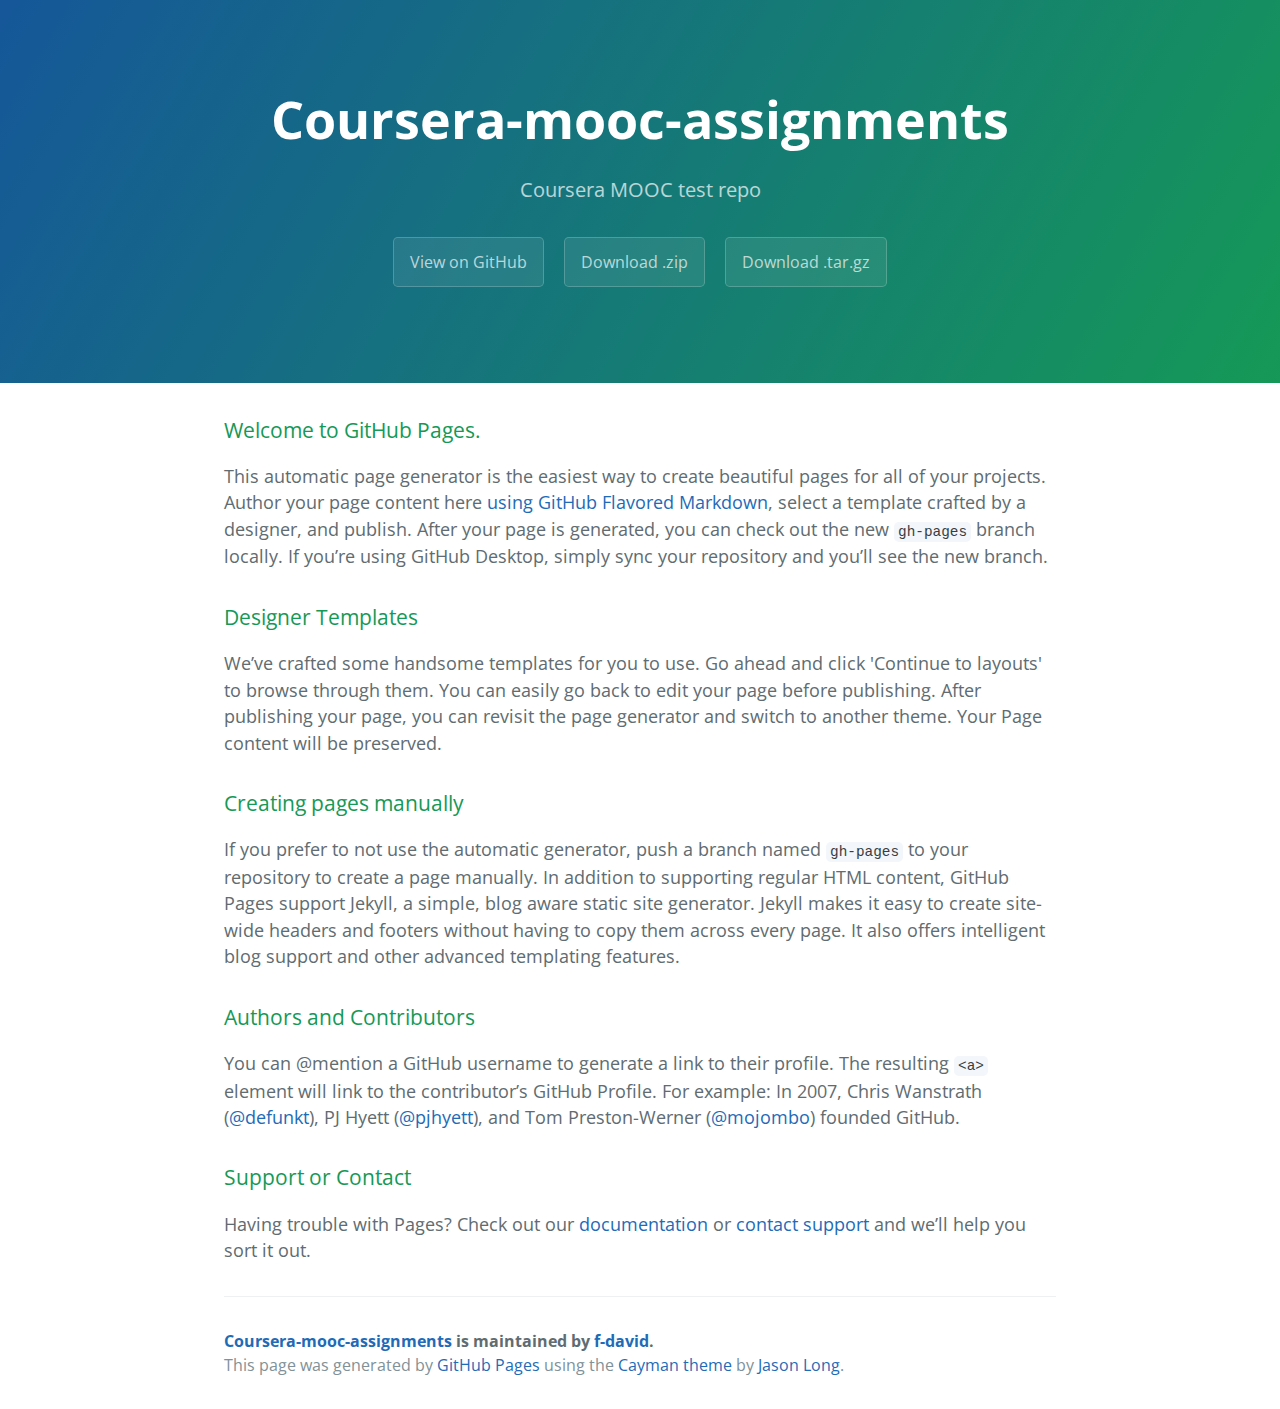
<file: index.html>
<!DOCTYPE html>
<html lang="en-us">
  <head>
    <meta charset="UTF-8">
    <title>Coursera-mooc-assignments by f-david</title>
    <meta name="viewport" content="width=device-width, initial-scale=1">
    <link rel="stylesheet" type="text/css" href="stylesheets/normalize.css" media="screen">
    <link href='https://fonts.googleapis.com/css?family=Open+Sans:400,700' rel='stylesheet' type='text/css'>
    <link rel="stylesheet" type="text/css" href="stylesheets/stylesheet.css" media="screen">
    <link rel="stylesheet" type="text/css" href="stylesheets/github-light.css" media="screen">
  </head>
  <body>
    <section class="page-header">
      <h1 class="project-name">Coursera-mooc-assignments</h1>
      <h2 class="project-tagline">Coursera MOOC test repo</h2>
      <a href="https://github.com/f-david/coursera-mooc-assignments" class="btn">View on GitHub</a>
      <a href="https://github.com/f-david/coursera-mooc-assignments/zipball/master" class="btn">Download .zip</a>
      <a href="https://github.com/f-david/coursera-mooc-assignments/tarball/master" class="btn">Download .tar.gz</a>
    </section>

    <section class="main-content">
      <h3>
<a id="welcome-to-github-pages" class="anchor" href="#welcome-to-github-pages" aria-hidden="true"><span aria-hidden="true" class="octicon octicon-link"></span></a>Welcome to GitHub Pages.</h3>

<p>This automatic page generator is the easiest way to create beautiful pages for all of your projects. Author your page content here <a href="https://guides.github.com/features/mastering-markdown/">using GitHub Flavored Markdown</a>, select a template crafted by a designer, and publish. After your page is generated, you can check out the new <code>gh-pages</code> branch locally. If you’re using GitHub Desktop, simply sync your repository and you’ll see the new branch.</p>

<h3>
<a id="designer-templates" class="anchor" href="#designer-templates" aria-hidden="true"><span aria-hidden="true" class="octicon octicon-link"></span></a>Designer Templates</h3>

<p>We’ve crafted some handsome templates for you to use. Go ahead and click 'Continue to layouts' to browse through them. You can easily go back to edit your page before publishing. After publishing your page, you can revisit the page generator and switch to another theme. Your Page content will be preserved.</p>

<h3>
<a id="creating-pages-manually" class="anchor" href="#creating-pages-manually" aria-hidden="true"><span aria-hidden="true" class="octicon octicon-link"></span></a>Creating pages manually</h3>

<p>If you prefer to not use the automatic generator, push a branch named <code>gh-pages</code> to your repository to create a page manually. In addition to supporting regular HTML content, GitHub Pages support Jekyll, a simple, blog aware static site generator. Jekyll makes it easy to create site-wide headers and footers without having to copy them across every page. It also offers intelligent blog support and other advanced templating features.</p>

<h3>
<a id="authors-and-contributors" class="anchor" href="#authors-and-contributors" aria-hidden="true"><span aria-hidden="true" class="octicon octicon-link"></span></a>Authors and Contributors</h3>

<p>You can @mention a GitHub username to generate a link to their profile. The resulting <code>&lt;a&gt;</code> element will link to the contributor’s GitHub Profile. For example: In 2007, Chris Wanstrath (<a href="https://github.com/defunkt" class="user-mention">@defunkt</a>), PJ Hyett (<a href="https://github.com/pjhyett" class="user-mention">@pjhyett</a>), and Tom Preston-Werner (<a href="https://github.com/mojombo" class="user-mention">@mojombo</a>) founded GitHub.</p>

<h3>
<a id="support-or-contact" class="anchor" href="#support-or-contact" aria-hidden="true"><span aria-hidden="true" class="octicon octicon-link"></span></a>Support or Contact</h3>

<p>Having trouble with Pages? Check out our <a href="https://help.github.com/pages">documentation</a> or <a href="https://github.com/contact">contact support</a> and we’ll help you sort it out.</p>

      <footer class="site-footer">
        <span class="site-footer-owner"><a href="https://github.com/f-david/coursera-mooc-assignments">Coursera-mooc-assignments</a> is maintained by <a href="https://github.com/f-david">f-david</a>.</span>

        <span class="site-footer-credits">This page was generated by <a href="https://pages.github.com">GitHub Pages</a> using the <a href="https://github.com/jasonlong/cayman-theme">Cayman theme</a> by <a href="https://twitter.com/jasonlong">Jason Long</a>.</span>
      </footer>

    </section>

  
  </body>
</html>
</file>
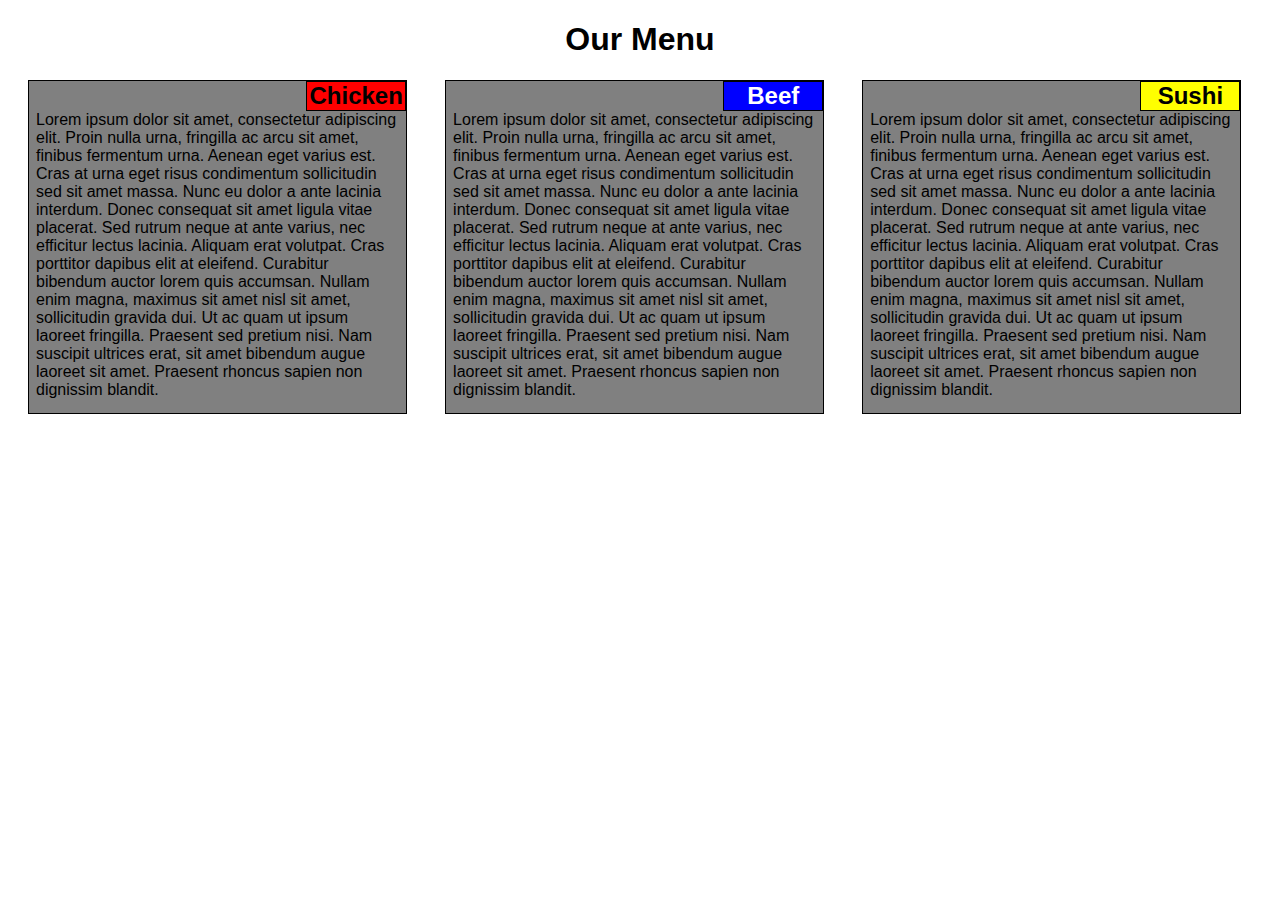
<file: site/module2-solution/index.html>
<!DOCTYPE html>
<html>
<head>
	<title>Assignment Solution for Module 2</title>
	<style type="text/css">
	* {
		box-sizing: border-box;
		font-family: arial;
	}
		.ttl, h2{
			font-size-adjust: 75%;
			text-align: center;
		}
		.red {
			background-color: red;
			font-size-adjust: 25%;
		}
		.yellow {
			background-color: yellow;
			font-size-adjust: 25%;
		}
		.blue {
			background-color: blue;
			color: white;
			font-size-adjust: 25%;
		}
		.box {
			border: 1px solid black;
			width: 100px;
			margin: 0px;
			position: absolute;
			top: 0px;
			right: 0px;
		}
		.container {
			border: 1px solid black;
			background-color: gray;
			position: relative;
			margin-bottom: 20px;
		}
		.row {
			width: 100%;
			position: relative;
			margin: 20px;
		}
		p {
			padding: 30px 7px 14px 7px;
			margin: auto;
		}
		@media (min-width: 992px) {
				.col-lg {
				float: left;
				width: 30%;
				margin-right: 3%;
		}

		}
		@media (min-width: 768px) and (max-width: 991px) {
			.col-md-1, .col-md-2 {
				float: left;
				margin-right: 3%;
			}
			.col-md-1 {
				width: 46.8%;
			}
			.col-md-2 {
				width: 96.5%;
				margin-right: 6%;
			}
			}
		}
		@media (max-width: 767px) {
			.col-sm {
				float: left;
				width: 96%;
				margin: 10px;
			}
		}
		
	</style>
</head>
<body>
<h1 class="ttl">Our Menu</h1>
<div class="row">
<div class="col-lg col-md-1 col-sm container">
<h2 class="red box">Chicken</h2>
<p>Lorem ipsum dolor sit amet, consectetur adipiscing elit. Proin nulla urna, fringilla ac arcu sit amet, finibus fermentum urna. Aenean eget varius est. Cras at urna eget risus condimentum sollicitudin sed sit amet massa. Nunc eu dolor a ante lacinia interdum. Donec consequat sit amet ligula vitae placerat. Sed rutrum neque at ante varius, nec efficitur lectus lacinia. Aliquam erat volutpat. Cras porttitor dapibus elit at eleifend. Curabitur bibendum auctor lorem quis accumsan. Nullam enim magna, maximus sit amet nisl sit amet, sollicitudin gravida dui. Ut ac quam ut ipsum laoreet fringilla. Praesent sed pretium nisi. Nam suscipit ultrices erat, sit amet bibendum augue laoreet sit amet. Praesent rhoncus sapien non dignissim blandit.</p>
</div>
<div class="col-lg col-md-1 col-sm container mid-corr">
<h2 class="blue box">Beef</h2>
<p>Lorem ipsum dolor sit amet, consectetur adipiscing elit. Proin nulla urna, fringilla ac arcu sit amet, finibus fermentum urna. Aenean eget varius est. Cras at urna eget risus condimentum sollicitudin sed sit amet massa. Nunc eu dolor a ante lacinia interdum. Donec consequat sit amet ligula vitae placerat. Sed rutrum neque at ante varius, nec efficitur lectus lacinia. Aliquam erat volutpat. Cras porttitor dapibus elit at eleifend. Curabitur bibendum auctor lorem quis accumsan. Nullam enim magna, maximus sit amet nisl sit amet, sollicitudin gravida dui. Ut ac quam ut ipsum laoreet fringilla. Praesent sed pretium nisi. Nam suscipit ultrices erat, sit amet bibendum augue laoreet sit amet. Praesent rhoncus sapien non dignissim blandit.</p>
</div>
<div class="col-lg col-md-2 col-sm container">
<h2 class="yellow box">Sushi</h2>
<p>Lorem ipsum dolor sit amet, consectetur adipiscing elit. Proin nulla urna, fringilla ac arcu sit amet, finibus fermentum urna. Aenean eget varius est. Cras at urna eget risus condimentum sollicitudin sed sit amet massa. Nunc eu dolor a ante lacinia interdum. Donec consequat sit amet ligula vitae placerat. Sed rutrum neque at ante varius, nec efficitur lectus lacinia. Aliquam erat volutpat. Cras porttitor dapibus elit at eleifend. Curabitur bibendum auctor lorem quis accumsan. Nullam enim magna, maximus sit amet nisl sit amet, sollicitudin gravida dui. Ut ac quam ut ipsum laoreet fringilla. Praesent sed pretium nisi. Nam suscipit ultrices erat, sit amet bibendum augue laoreet sit amet. Praesent rhoncus sapien non dignissim blandit.</p>
</div>
</div>
</body>
</html>
</file>
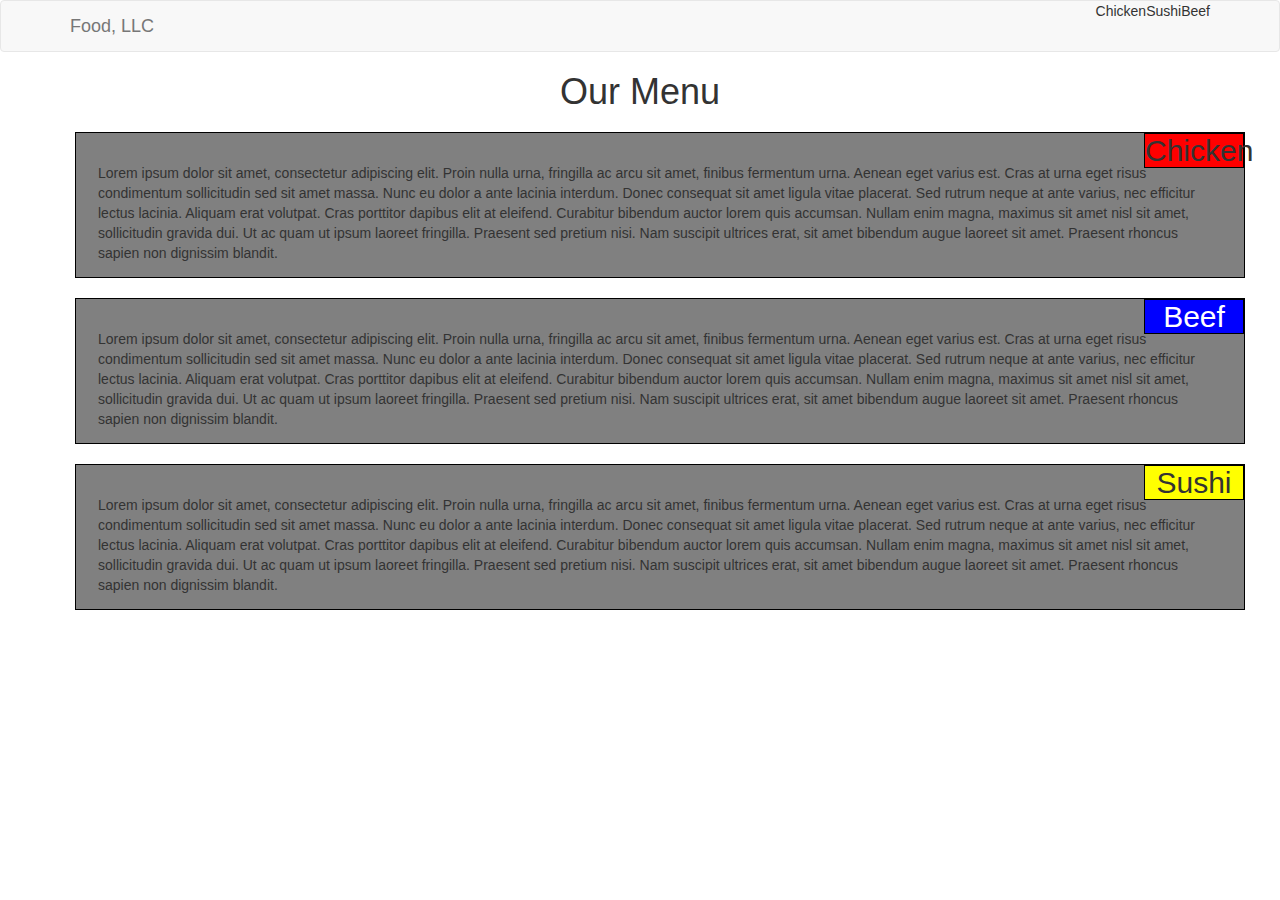
<file: site/module3-solution/index.html>
<!DOCTYPE html>
<html>
<head>
	<title>Assignment Solution for Module 2</title>
	<link rel='stylesheet' href="css/bootstrap.min.css">
	<link rel='stylesheet' href="css/styles.css">
</head>
<body>
<nav class="navbar navbar-default">
  <div class="container">
    <!-- Brand and toggle get grouped for better mobile display -->
    <div class="navbar-header">
    <div class="navbar-brand">
      Food, LLC
    </div>
    <button type="button" class="navbar-toggle collapsed" data-toggle="collapse" data-target="#collapsable-nav" aria-expanded="false">
    <span class="sr-only">Toggle navigation</span>
    <span class="icon-bar"></span>
    <span class="icon-bar"></span>
    <span class="icon-bar"></span>
    </button>
    </div>
    <div id="collapsable-nav" class="collapse navbar-collapse">
  <ul id="nav-list" class="nav navbar-nav navbar-right">
    <li>Chicken</li>
      <li>Sushi</li>
      <li>Beef</li>
  </ul>
    </div>
  </div><!-- /.container-fluid -->
</nav>
<h1 class="ttl">Our Menu</h1>
<div class="row">
<div class="col-sm- md xs container conta">
<h2 class="red box">Chicken</h2>
<p>Lorem ipsum dolor sit amet, consectetur adipiscing elit. Proin nulla urna, fringilla ac arcu sit amet, finibus fermentum urna. Aenean eget varius est. Cras at urna eget risus condimentum sollicitudin sed sit amet massa. Nunc eu dolor a ante lacinia interdum. Donec consequat sit amet ligula vitae placerat. Sed rutrum neque at ante varius, nec efficitur lectus lacinia. Aliquam erat volutpat. Cras porttitor dapibus elit at eleifend. Curabitur bibendum auctor lorem quis accumsan. Nullam enim magna, maximus sit amet nisl sit amet, sollicitudin gravida dui. Ut ac quam ut ipsum laoreet fringilla. Praesent sed pretium nisi. Nam suscipit ultrices erat, sit amet bibendum augue laoreet sit amet. Praesent rhoncus sapien non dignissim blandit.</p>
</div>
<div class="sm md xs container conta">
<h2 class="blue box">Beef</h2>
<p>Lorem ipsum dolor sit amet, consectetur adipiscing elit. Proin nulla urna, fringilla ac arcu sit amet, finibus fermentum urna. Aenean eget varius est. Cras at urna eget risus condimentum sollicitudin sed sit amet massa. Nunc eu dolor a ante lacinia interdum. Donec consequat sit amet ligula vitae placerat. Sed rutrum neque at ante varius, nec efficitur lectus lacinia. Aliquam erat volutpat. Cras porttitor dapibus elit at eleifend. Curabitur bibendum auctor lorem quis accumsan. Nullam enim magna, maximus sit amet nisl sit amet, sollicitudin gravida dui. Ut ac quam ut ipsum laoreet fringilla. Praesent sed pretium nisi. Nam suscipit ultrices erat, sit amet bibendum augue laoreet sit amet. Praesent rhoncus sapien non dignissim blandit.</p>
</div>
<div class="sm md xs container conta">
<h2 class="yellow box">Sushi</h2>
<p>Lorem ipsum dolor sit amet, consectetur adipiscing elit. Proin nulla urna, fringilla ac arcu sit amet, finibus fermentum urna. Aenean eget varius est. Cras at urna eget risus condimentum sollicitudin sed sit amet massa. Nunc eu dolor a ante lacinia interdum. Donec consequat sit amet ligula vitae placerat. Sed rutrum neque at ante varius, nec efficitur lectus lacinia. Aliquam erat volutpat. Cras porttitor dapibus elit at eleifend. Curabitur bibendum auctor lorem quis accumsan. Nullam enim magna, maximus sit amet nisl sit amet, sollicitudin gravida dui. Ut ac quam ut ipsum laoreet fringilla. Praesent sed pretium nisi. Nam suscipit ultrices erat, sit amet bibendum augue laoreet sit amet. Praesent rhoncus sapien non dignissim blandit.</p>
</div>
</div>
</body>
</html>
</file>
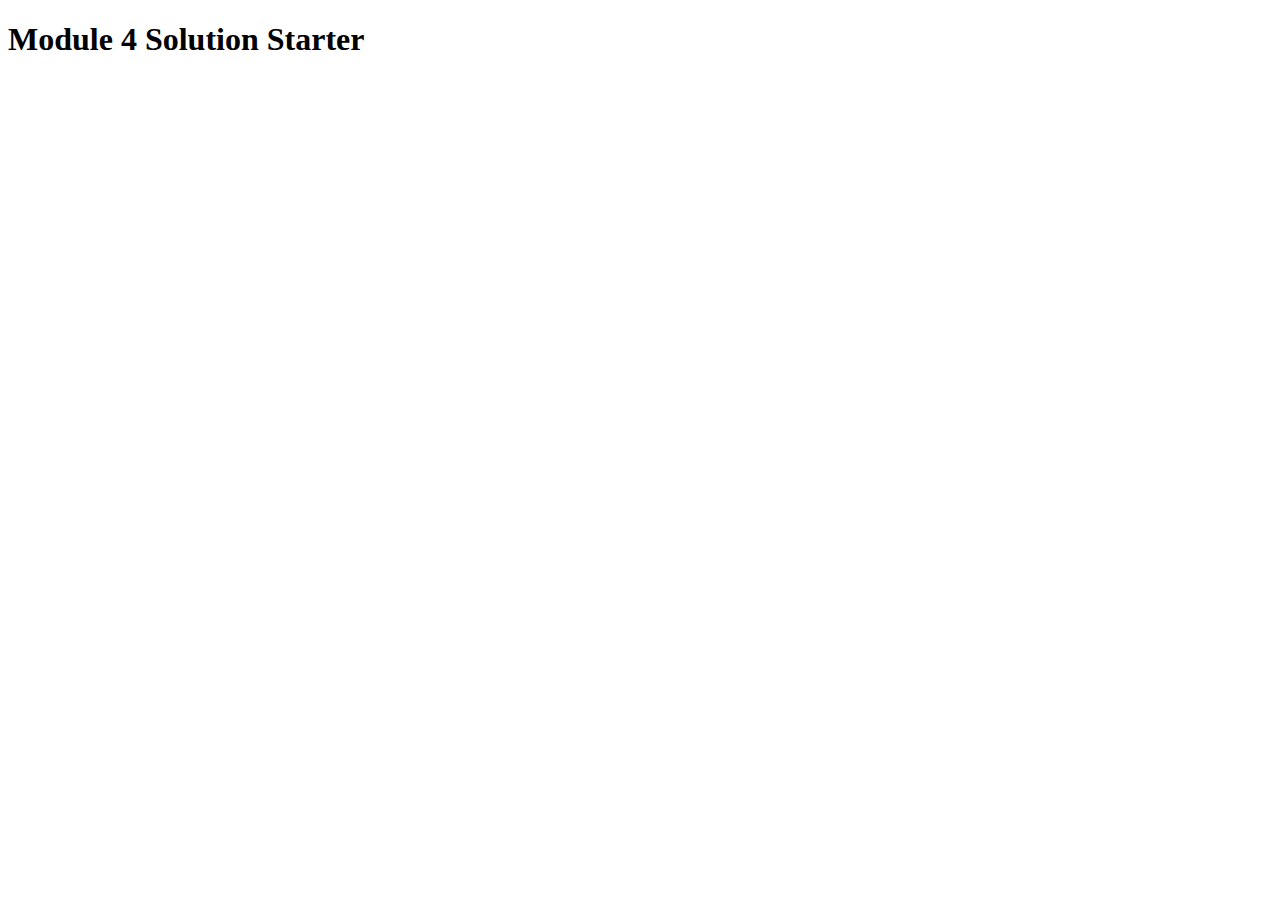
<file: site/module4-solution/index.html>
<!DOCTYPE html>
<html>
<head>
  <meta charset="utf-8">
  <title>Module 4 Solution Starter</title>
  <script src="SpeakHello.js"></script>
  <script src="SpeakGoodBye.js"></script>
  <script src="script.js"></script>
</head>
<body>
  <h1>Module 4 Solution Starter</h1>
</body>
</html>
</file>
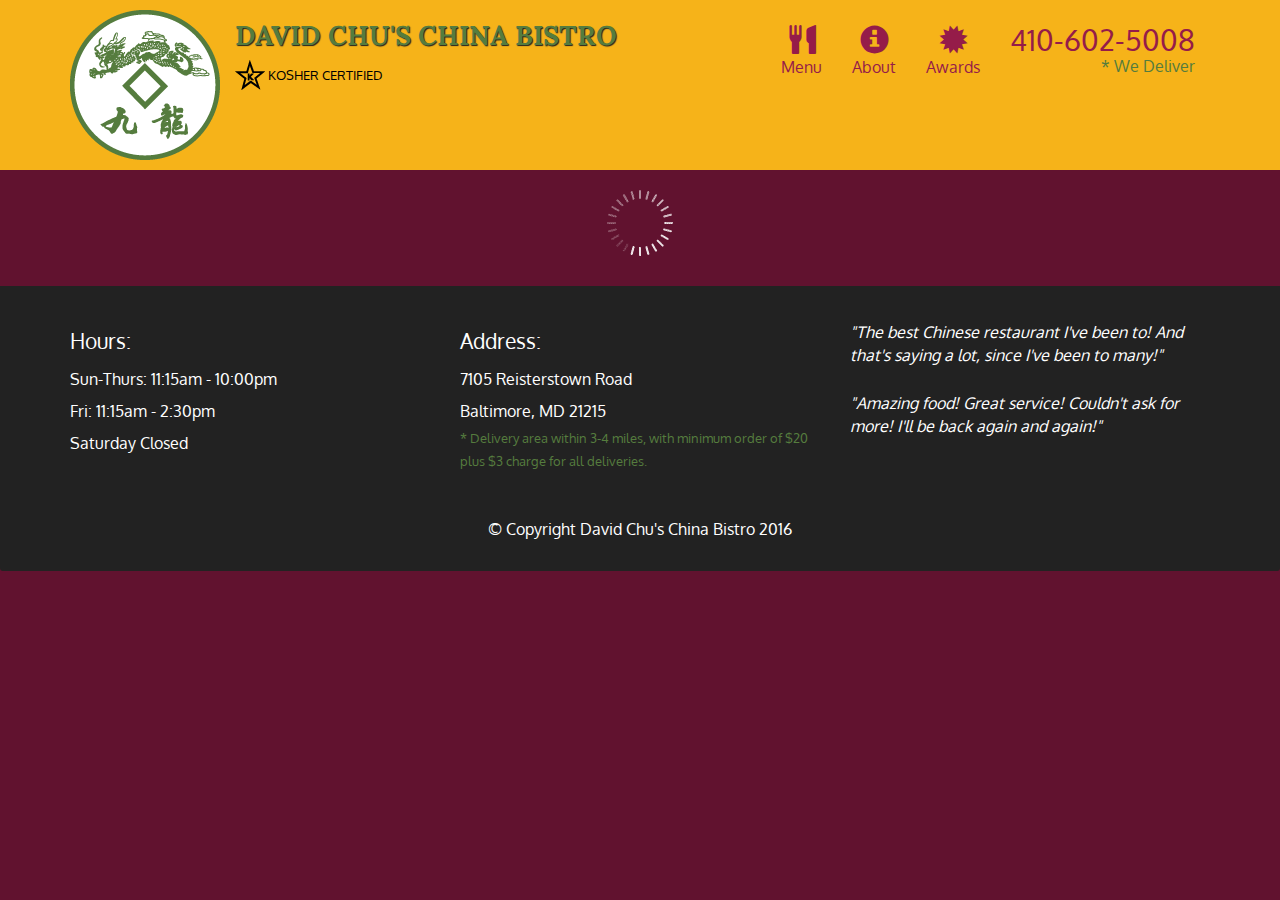
<file: site/module5-solution/index.html>
<!doctype html>
<html lang="en">
  <head>
    <meta charset="utf-8">
    <meta http-equiv="X-UA-Compatible" content="IE=edge">
    <meta name="viewport" content="width=device-width, initial-scale=1">
    <title>David Chu's China Bistro</title>
    <link rel="stylesheet" href="css/bootstrap.min.css">
    <link rel="stylesheet" href="css/styles.css">
    <link href='https://fonts.googleapis.com/css?family=Oxygen:400,300,700' rel='stylesheet' type='text/css'>
    <link href='https://fonts.googleapis.com/css?family=Lora' rel='stylesheet' type='text/css'>
  </head>
<body>
  <header>
    <nav id="header-nav" class="navbar navbar-default">
      <div class="container">
        <div class="navbar-header">
          <a href="index.html" class="pull-left visible-md visible-lg">
            <div id="logo-img" alt="Logo image"></div>
          </a>

          <div class="navbar-brand">
            <a href="index.html"><h1>David Chu's China Bistro</h1></a>
            <p>
              <img src="images/star-k-logo.png" alt="Kosher certification">
              <span>Kosher Certified</span>
            </p>
          </div>

          <button id="navbarToggle" type="button" class="navbar-toggle collapsed" data-toggle="collapse" data-target="#collapsable-nav" aria-expanded="false">
            <span class="sr-only">Toggle navigation</span>
            <span class="icon-bar"></span>
            <span class="icon-bar"></span>
            <span class="icon-bar"></span>
          </button>
        </div>
        
        <div id="collapsable-nav" class="collapse navbar-collapse">
           <ul id="nav-list" class="nav navbar-nav navbar-right">
            <li id="navHomeButton" class="visible-xs active">
              <a href="index.html">
                <span class="glyphicon glyphicon-home"></span> Home</a>
            </li>
            <li id="navMenuButton">
              <a href="#" onclick="$dc.loadMenuCategories();">
                <span class="glyphicon glyphicon-cutlery"></span><br class="hidden-xs"> Menu</a>
            </li>
            <li>
              <a href="#">
                <span class="glyphicon glyphicon-info-sign"></span><br class="hidden-xs"> About</a>
            </li>
            <li>
              <a href="#">
                <span class="glyphicon glyphicon-certificate"></span><br class="hidden-xs"> Awards</a>
            </li>
            <li id="phone" class="hidden-xs">
              <a href="tel:410-602-5008">
                <span>410-602-5008</span></a><div>* We Deliver</div>
            </li>
          </ul><!-- #nav-list -->
        </div><!-- .collapse .navbar-collapse -->
      </div><!-- .container -->
    </nav><!-- #header-nav -->
  </header>

  <div id="call-btn" class="visible-xs">
    <a class="btn" href="tel:410-602-5008">
    <span class="glyphicon glyphicon-earphone"></span>
    410-602-5008
    </a>
  </div>
  <div id="xs-deliver" class="text-center visible-xs">* We Deliver</div>

  <div id="main-content" class="container"></div>

  <footer class="panel-footer">
    <div class="container">
      <div class="row">
        <section id="hours" class="col-sm-4">
          <span>Hours:</span><br>
          Sun-Thurs: 11:15am - 10:00pm<br>
          Fri: 11:15am - 2:30pm<br>
          Saturday Closed
          <hr class="visible-xs">
        </section>
        <section id="address" class="col-sm-4">
          <span>Address:</span><br>
          7105 Reisterstown Road<br>
          Baltimore, MD 21215
          <p>* Delivery area within 3-4 miles, with minimum order of $20 plus $3 charge for all deliveries.</p>
          <hr class="visible-xs">
        </section>
        <section id="testimonials" class="col-sm-4">
          <p>"The best Chinese restaurant I've been to! And that's saying a lot, since I've been to many!"</p>
          <p>"Amazing food! Great service! Couldn't ask for more! I'll be back again and again!"</p>
        </section>
      </div>
      <div class="text-center">&copy; Copyright David Chu's China Bistro 2016</div>
    </div>
  </footer>

  <!-- jQuery (Bootstrap JS plugins depend on it) -->
  <script src="js/jquery-2.1.4.min.js"></script>
  <script src="js/bootstrap.min.js"></script>
  <script src="js/ajax-utils.js"></script>
  <script src="js/script.js"></script>
</body>
</html>
</file>
<file: stylesheets/stylesheet.css>
* {
  box-sizing: border-box; }

body {
  padding: 0;
  margin: 0;
  font-family: "Open Sans", "Helvetica Neue", Helvetica, Arial, sans-serif;
  font-size: 16px;
  line-height: 1.5;
  color: #606c71; }

a {
  color: #1e6bb8;
  text-decoration: none; }
  a:hover {
    text-decoration: underline; }

.btn {
  display: inline-block;
  margin-bottom: 1rem;
  color: rgba(255, 255, 255, 0.7);
  background-color: rgba(255, 255, 255, 0.08);
  border-color: rgba(255, 255, 255, 0.2);
  border-style: solid;
  border-width: 1px;
  border-radius: 0.3rem;
  transition: color 0.2s, background-color 0.2s, border-color 0.2s; }
  .btn + .btn {
    margin-left: 1rem; }

.btn:hover {
  color: rgba(255, 255, 255, 0.8);
  text-decoration: none;
  background-color: rgba(255, 255, 255, 0.2);
  border-color: rgba(255, 255, 255, 0.3); }

@media screen and (min-width: 64em) {
  .btn {
    padding: 0.75rem 1rem; } }

@media screen and (min-width: 42em) and (max-width: 64em) {
  .btn {
    padding: 0.6rem 0.9rem;
    font-size: 0.9rem; } }

@media screen and (max-width: 42em) {
  .btn {
    display: block;
    width: 100%;
    padding: 0.75rem;
    font-size: 0.9rem; }
    .btn + .btn {
      margin-top: 1rem;
      margin-left: 0; } }

.page-header {
  color: #fff;
  text-align: center;
  background-color: #159957;
  background-image: linear-gradient(120deg, #155799, #159957); }

@media screen and (min-width: 64em) {
  .page-header {
    padding: 5rem 6rem; } }

@media screen and (min-width: 42em) and (max-width: 64em) {
  .page-header {
    padding: 3rem 4rem; } }

@media screen and (max-width: 42em) {
  .page-header {
    padding: 2rem 1rem; } }

.project-name {
  margin-top: 0;
  margin-bottom: 0.1rem; }

@media screen and (min-width: 64em) {
  .project-name {
    font-size: 3.25rem; } }

@media screen and (min-width: 42em) and (max-width: 64em) {
  .project-name {
    font-size: 2.25rem; } }

@media screen and (max-width: 42em) {
  .project-name {
    font-size: 1.75rem; } }

.project-tagline {
  margin-bottom: 2rem;
  font-weight: normal;
  opacity: 0.7; }

@media screen and (min-width: 64em) {
  .project-tagline {
    font-size: 1.25rem; } }

@media screen and (min-width: 42em) and (max-width: 64em) {
  .project-tagline {
    font-size: 1.15rem; } }

@media screen and (max-width: 42em) {
  .project-tagline {
    font-size: 1rem; } }

.main-content :first-child {
  margin-top: 0; }
.main-content img {
  max-width: 100%; }
.main-content h1, .main-content h2, .main-content h3, .main-content h4, .main-content h5, .main-content h6 {
  margin-top: 2rem;
  margin-bottom: 1rem;
  font-weight: normal;
  color: #159957; }
.main-content p {
  margin-bottom: 1em; }
.main-content code {
  padding: 2px 4px;
  font-family: Consolas, "Liberation Mono", Menlo, Courier, monospace;
  font-size: 0.9rem;
  color: #383e41;
  background-color: #f3f6fa;
  border-radius: 0.3rem; }
.main-content pre {
  padding: 0.8rem;
  margin-top: 0;
  margin-bottom: 1rem;
  font: 1rem Consolas, "Liberation Mono", Menlo, Courier, monospace;
  color: #567482;
  word-wrap: normal;
  background-color: #f3f6fa;
  border: solid 1px #dce6f0;
  border-radius: 0.3rem; }
  .main-content pre > code {
    padding: 0;
    margin: 0;
    font-size: 0.9rem;
    color: #567482;
    word-break: normal;
    white-space: pre;
    background: transparent;
    border: 0; }
.main-content .highlight {
  margin-bottom: 1rem; }
  .main-content .highlight pre {
    margin-bottom: 0;
    word-break: normal; }
.main-content .highlight pre, .main-content pre {
  padding: 0.8rem;
  overflow: auto;
  font-size: 0.9rem;
  line-height: 1.45;
  border-radius: 0.3rem; }
.main-content pre code, .main-content pre tt {
  display: inline;
  max-width: initial;
  padding: 0;
  margin: 0;
  overflow: initial;
  line-height: inherit;
  word-wrap: normal;
  background-color: transparent;
  border: 0; }
  .main-content pre code:before, .main-content pre code:after, .main-content pre tt:before, .main-content pre tt:after {
    content: normal; }
.main-content ul, .main-content ol {
  margin-top: 0; }
.main-content blockquote {
  padding: 0 1rem;
  margin-left: 0;
  color: #819198;
  border-left: 0.3rem solid #dce6f0; }
  .main-content blockquote > :first-child {
    margin-top: 0; }
  .main-content blockquote > :last-child {
    margin-bottom: 0; }
.main-content table {
  display: block;
  width: 100%;
  overflow: auto;
  word-break: normal;
  word-break: keep-all; }
  .main-content table th {
    font-weight: bold; }
  .main-content table th, .main-content table td {
    padding: 0.5rem 1rem;
    border: 1px solid #e9ebec; }
.main-content dl {
  padding: 0; }
  .main-content dl dt {
    padding: 0;
    margin-top: 1rem;
    font-size: 1rem;
    font-weight: bold; }
  .main-content dl dd {
    padding: 0;
    margin-bottom: 1rem; }
.main-content hr {
  height: 2px;
  padding: 0;
  margin: 1rem 0;
  background-color: #eff0f1;
  border: 0; }

@media screen and (min-width: 64em) {
  .main-content {
    max-width: 64rem;
    padding: 2rem 6rem;
    margin: 0 auto;
    font-size: 1.1rem; } }

@media screen and (min-width: 42em) and (max-width: 64em) {
  .main-content {
    padding: 2rem 4rem;
    font-size: 1.1rem; } }

@media screen and (max-width: 42em) {
  .main-content {
    padding: 2rem 1rem;
    font-size: 1rem; } }

.site-footer {
  padding-top: 2rem;
  margin-top: 2rem;
  border-top: solid 1px #eff0f1; }

.site-footer-owner {
  display: block;
  font-weight: bold; }

.site-footer-credits {
  color: #819198; }

@media screen and (min-width: 64em) {
  .site-footer {
    font-size: 1rem; } }

@media screen and (min-width: 42em) and (max-width: 64em) {
  .site-footer {
    font-size: 1rem; } }

@media screen and (max-width: 42em) {
  .site-footer {
    font-size: 0.9rem; } }
</file>
<file: stylesheets/github-light.css>
/*
The MIT License (MIT)

Copyright (c) 2016 GitHub, Inc.

Permission is hereby granted, free of charge, to any person obtaining a copy
of this software and associated documentation files (the "Software"), to deal
in the Software without restriction, including without limitation the rights
to use, copy, modify, merge, publish, distribute, sublicense, and/or sell
copies of the Software, and to permit persons to whom the Software is
furnished to do so, subject to the following conditions:

The above copyright notice and this permission notice shall be included in all
copies or substantial portions of the Software.

THE SOFTWARE IS PROVIDED "AS IS", WITHOUT WARRANTY OF ANY KIND, EXPRESS OR
IMPLIED, INCLUDING BUT NOT LIMITED TO THE WARRANTIES OF MERCHANTABILITY,
FITNESS FOR A PARTICULAR PURPOSE AND NONINFRINGEMENT. IN NO EVENT SHALL THE
AUTHORS OR COPYRIGHT HOLDERS BE LIABLE FOR ANY CLAIM, DAMAGES OR OTHER
LIABILITY, WHETHER IN AN ACTION OF CONTRACT, TORT OR OTHERWISE, ARISING FROM,
OUT OF OR IN CONNECTION WITH THE SOFTWARE OR THE USE OR OTHER DEALINGS IN THE
SOFTWARE.

*/

.pl-c /* comment */ {
  color: #969896;
}

.pl-c1 /* constant, variable.other.constant, support, meta.property-name, support.constant, support.variable, meta.module-reference, markup.raw, meta.diff.header */,
.pl-s .pl-v /* string variable */ {
  color: #0086b3;
}

.pl-e /* entity */,
.pl-en /* entity.name */ {
  color: #795da3;
}

.pl-smi /* variable.parameter.function, storage.modifier.package, storage.modifier.import, storage.type.java, variable.other */,
.pl-s .pl-s1 /* string source */ {
  color: #333;
}

.pl-ent /* entity.name.tag */ {
  color: #63a35c;
}

.pl-k /* keyword, storage, storage.type */ {
  color: #a71d5d;
}

.pl-s /* string */,
.pl-pds /* punctuation.definition.string, string.regexp.character-class */,
.pl-s .pl-pse .pl-s1 /* string punctuation.section.embedded source */,
.pl-sr /* string.regexp */,
.pl-sr .pl-cce /* string.regexp constant.character.escape */,
.pl-sr .pl-sre /* string.regexp source.ruby.embedded */,
.pl-sr .pl-sra /* string.regexp string.regexp.arbitrary-repitition */ {
  color: #183691;
}

.pl-v /* variable */ {
  color: #ed6a43;
}

.pl-id /* invalid.deprecated */ {
  color: #b52a1d;
}

.pl-ii /* invalid.illegal */ {
  color: #f8f8f8;
  background-color: #b52a1d;
}

.pl-sr .pl-cce /* string.regexp constant.character.escape */ {
  font-weight: bold;
  color: #63a35c;
}

.pl-ml /* markup.list */ {
  color: #693a17;
}

.pl-mh /* markup.heading */,
.pl-mh .pl-en /* markup.heading entity.name */,
.pl-ms /* meta.separator */ {
  font-weight: bold;
  color: #1d3e81;
}

.pl-mq /* markup.quote */ {
  color: #008080;
}

.pl-mi /* markup.italic */ {
  font-style: italic;
  color: #333;
}

.pl-mb /* markup.bold */ {
  font-weight: bold;
  color: #333;
}

.pl-md /* markup.deleted, meta.diff.header.from-file */ {
  color: #bd2c00;
  background-color: #ffecec;
}

.pl-mi1 /* markup.inserted, meta.diff.header.to-file */ {
  color: #55a532;
  background-color: #eaffea;
}

.pl-mdr /* meta.diff.range */ {
  font-weight: bold;
  color: #795da3;
}

.pl-mo /* meta.output */ {
  color: #1d3e81;
}
</file>
<file: site/module3-solution/css/styles.css>
<style type="text/css">
	* {
		box-sizing: border-box;
		font-family: arial;
	}
		.ttl, h2{
			font-size-adjust: 75%;
			text-align: center;
		}
		.red {
			background-color: red;
			font-size-adjust: 25%;
		}
		.yellow {
			background-color: yellow;
			font-size-adjust: 25%;
		}
		.blue {
			background-color: blue;
			color: white;
			font-size-adjust: 25%;
		}
		.box {
			border: 1px solid black;
			width: 100px;
			margin: 0px;
			position: absolute;
			top: 0px;
			right: 0px;
		}
		.conta {
			border: 1px solid black;
			background-color: gray;
			position: relative;
			margin-bottom: 20px;
		}
		.row {
			width: 100%;
			position: relative;
			margin: 20px;
		}
		p {
			padding: 30px 7px 14px 7px;
			margin: auto;
		}
		@media (min-width: 992px) {
				.col-lg {
				float: left;
				width: 30%;
				margin-right: 3%;
		}

		}
		@media (min-width: 768px) and (max-width: 991px) {
			.col-md-1, .col-md-2 {
				float: left;
				margin-right: 3%;
			}
			.col-md-1 {
				width: 46.8%;
			}
			.col-md-2 {
				width: 96.5%;
				margin-right: 6%;
			}
			}
		}
		@media (max-width: 767px) {
			.col-sm {
				float: left;
				width: 96%;
				margin: 10px;
			}
		}
		
	</style>
</file>
<file: site/module5-solution/css/styles.css>
body {
  font-size: 16px;
  color: #fff;
  background-color: #61122f;
  font-family: 'Oxygen', sans-serif;
}

/** HEADER **/
#header-nav {
  background-color: #f6b319;
  border-radius: 0;
  border: 0;
}

#logo-img {
  background: url('../images/restaurant-logo_large.png') no-repeat;
  width: 150px;
  height: 150px;
  margin: 10px 15px 10px 0;
}

.navbar-brand {
  padding-top: 25px;
}
.navbar-brand h1 { /* Restaurant name */
  font-family: 'Lora', serif;
  color: #557c3e;
  font-size: 1.5em;
  text-transform: uppercase;
  font-weight: bold;
  text-shadow: 1px 1px 1px #222;
  margin-top: 0;
  margin-bottom: 0;
  line-height: .75;
}
.navbar-brand a:hover, .navbar-brand a:focus {
  text-decoration: none;
}
.navbar-brand p { /* Kosher cert */
  color: #000;
  text-transform: uppercase;
  font-size: .7em;
  margin-top: 15px;
}
.navbar-brand p span { /* Star-K */
  vertical-align: middle;
}

#nav-list {
  margin-top: 10px;
}
#nav-list a {
  color: #951C49;
  text-align: center;
}
#nav-list a:hover {
  background: #E7E7E7;
}
#nav-list a span {
  font-size: 1.8em;
}

#phone {
  margin-top: 5px;
}
#phone a { /* Phone number */
  text-align: right;
  padding-bottom: 0;
}
#phone div { /* We Deliver */
  color: #557c3e;
  text-align: right;
  padding-right: 15px;
}

.navbar-header button.navbar-toggle, .navbar-header .icon-bar {
  border: 1px solid #61122f;
}
.navbar-header button.navbar-toggle {
  clear: both;
  margin-top: -30px;
}
/* END HEADER */

/* FOOTER */
.panel-footer {
  margin-top: 30px;
  padding-top: 35px;
  padding-bottom: 30px;
  background-color: #222;
  border-top: 0;
}
.panel-footer div.row {
  margin-bottom: 35px;
}
#hours, #address {
  line-height: 2;
}
#hours > span, #address > span {
  font-size: 1.3em;
}
#address p {
  color: #557c3e;
  font-size: .8em;
  line-height: 1.8;
}
#testimonials {
  font-style: italic;
}
#testimonials p:nth-child(2) {
  margin-top: 25px;
}
/* END FOOTER */



/* HOME PAGE */
.container .jumbotron {
  box-shadow: 0 0 50px #3F0C1F;
  border: 2px solid #3F0C1F;
}

#menu-tile, #specials-tile, #map-tile {
  height: 250px;
  width: 100%;
  margin-bottom: 15px;
  position: relative;
  border: 2px solid #3F0C1F;
  overflow: hidden;
}
#menu-tile:hover, #specials-tile:hover, #map-tile:hover {
  box-shadow: 0 1px 5px 1px #cccccc;
}
#menu-tile {
  background: url('../images/menu-tile.jpg') no-repeat;
  background-position: center;
}
#specials-tile {
  background: url('../images/specials-tile.jpg') no-repeat;
  background-position: center;
}
#menu-tile span, #specials-tile span, #map-tile span {
  position: absolute;
  bottom: 0;
  right: 0;
  width: 100%;
  text-align: center;
  font-size: 1.6em;
  text-transform: uppercase;
  background-color: #000;
  color: #fff;
  opacity: .8;
}
/* END HOME PAGE */

/* MENU CATEGORIES PAGE */
.category-tile { 
  position: relative;
  border: 2px solid #3F0C1F;
  overflow: hidden;
  width: 200px;
  height: 200px;
  margin: 0 auto 15px;
}
.category-tile span {
  position: absolute;
  bottom: 0;
  right: 0;
  width: 100%;
  text-align: center;
  font-size: 1.2em;
  text-transform: uppercase;
  background-color: #000;
  color: #fff;
  opacity: .8;
}
.category-tile:hover {
  box-shadow: 0 1px 5px 1px #cccccc;
}

#menu-categories-title + div {
  margin-bottom: 50px;
}
/* END MENU CATEGORIES PAGE */

/* SINGLE CATEGORY PAGE */
.menu-item-tile {
  margin-bottom: 25px;
}
.menu-item-tile hr {
  width: 80%;
}
.menu-item-tile .menu-item-price {
  font-size: 1.1em;
  text-align: right;
  margin-top: -15px;
  margin-right: -15px;
}
.menu-item-tile .menu-item-price span {
  font-size: .6em;
}
.menu-item-photo {
  position: relative;
  border: 2px solid #3F0C1F; 
  overflow: hidden;
  padding: 0;
  margin-right: -15px;
  margin-left: auto;
  margin-bottom: 20px;
  max-width: 250px;
}
.menu-item-photo div {
  position: absolute;
  bottom: 0;
  right: 0;
  width: 80px;
  background-color: #557c3e;
  text-align: center;
}
.menu-item-description {
  padding-right: 30px;
}
h3.menu-item-title {
  margin: 0 0 10px;
}
.menu-item-details {
  font-size: .9em;
  font-style: italic;
}
/* END SINGLE CATEGORY PAGE */


/********** Large devices only **********/
@media (min-width: 1200px) {
  .container .jumbotron {
    background: url('../images/jumbotron_1200.jpg') no-repeat;
    height: 675px;
  }
}

/********** Medium devices only **********/
@media (min-width: 992px) and (max-width: 1199px) {
  /* Header */
  #logo-img {
    background: url('../images/restaurant-logo_medium.png') no-repeat;
    width: 100px;
    height: 100px;
    margin: 5px 5px 5px 0;
  }
  /* End Header */

  /* Home Page */
  .container .jumbotron {
    background: url('../images/jumbotron_992.jpg') no-repeat;
    height: 558px;
  }
  /* End Home Page */
}

/********** Small devices only **********/
@media (min-width: 768px) and (max-width: 991px) {
  /* Home Page */
  .container .jumbotron {
    background: url('../images/jumbotron_768.jpg') no-repeat;
    height: 432px;
  }
  /* End Home Page */
}

/********** Extra small devices only **********/
@media (max-width: 767px) {
  /* Header */
  .navbar-brand {
    padding-top: 10px;
    height: 80px;
  }
  .navbar-brand h1 { /* Restaurant name */
    padding-top: 10px;
    font-size: 5vw; /* 1vw = 1% of viewport width */
  }
  .navbar-brand p { /* Kosher cert */
    font-size: .6em;
    margin-top: 12px;
  }
  .navbar-brand p img { /* Star-K */
    height: 20px;
  }

  #collapsable-nav a { /* Collapsed nav menu text */
    font-size: 1.2em;
  }
  #collapsable-nav a span { /* Collapsed nav menu glyph */
    font-size: 1em;
    margin-right: 5px;
  }

  #call-btn > a {
    font-size: 1.5em;
    display: block;
    margin: 0 20px;
    padding: 10px;
    border: 2px solid #fff;
    background-color: #f6b319;
    color: #951c49;
  }
  #xs-deliver {
    margin-top: 5px;
    font-size: .7em;
    letter-spacing: .1em;
    text-transform: uppercase;
  }
  /* End Header */

  /* Footer */
  .panel-footer section {
    margin-bottom: 30px;
    text-align: center;
  }
  .panel-footer section:nth-child(3) {
    margin-bottom: 0; /* margin already exists on the whole row */
  }
  .panel-footer section hr {
    width: 50%;
  }
  /* End Footer */

  /* Home Page */
  .container .jumbotron {
    margin-top: 30px;
    padding: 0;
  }
  #menu-tile, #specials-tile {
    width: 360px;
    margin: 0 auto 15px;
  }

  .menu-item-photo {
    margin-right: auto;
  }
  .menu-item-tile .menu-item-price {
    text-align: center;
  }
  .menu-item-description {
    text-align: center;;
  }
}


/********** Super extra small devices Only :-) (e.g., iPhone 4) **********/
@media (max-width: 479px) {
  /* Header */
  .navbar-brand h1 { /* Restaurant name */
    padding-top: 5px;
    font-size: 6vw;
  }
  /* End Header */
  
  /* Home page */
  #menu-tile, #specials-tile {
    width: 280px;
    margin: 0 auto 15px;
  }

  .col-xxs-12 {
    position: relative;
    min-height: 1px;
    padding-right: 15px;
    padding-left: 15px;
    float: left;
    width: 100%;
  }
}
</file>
